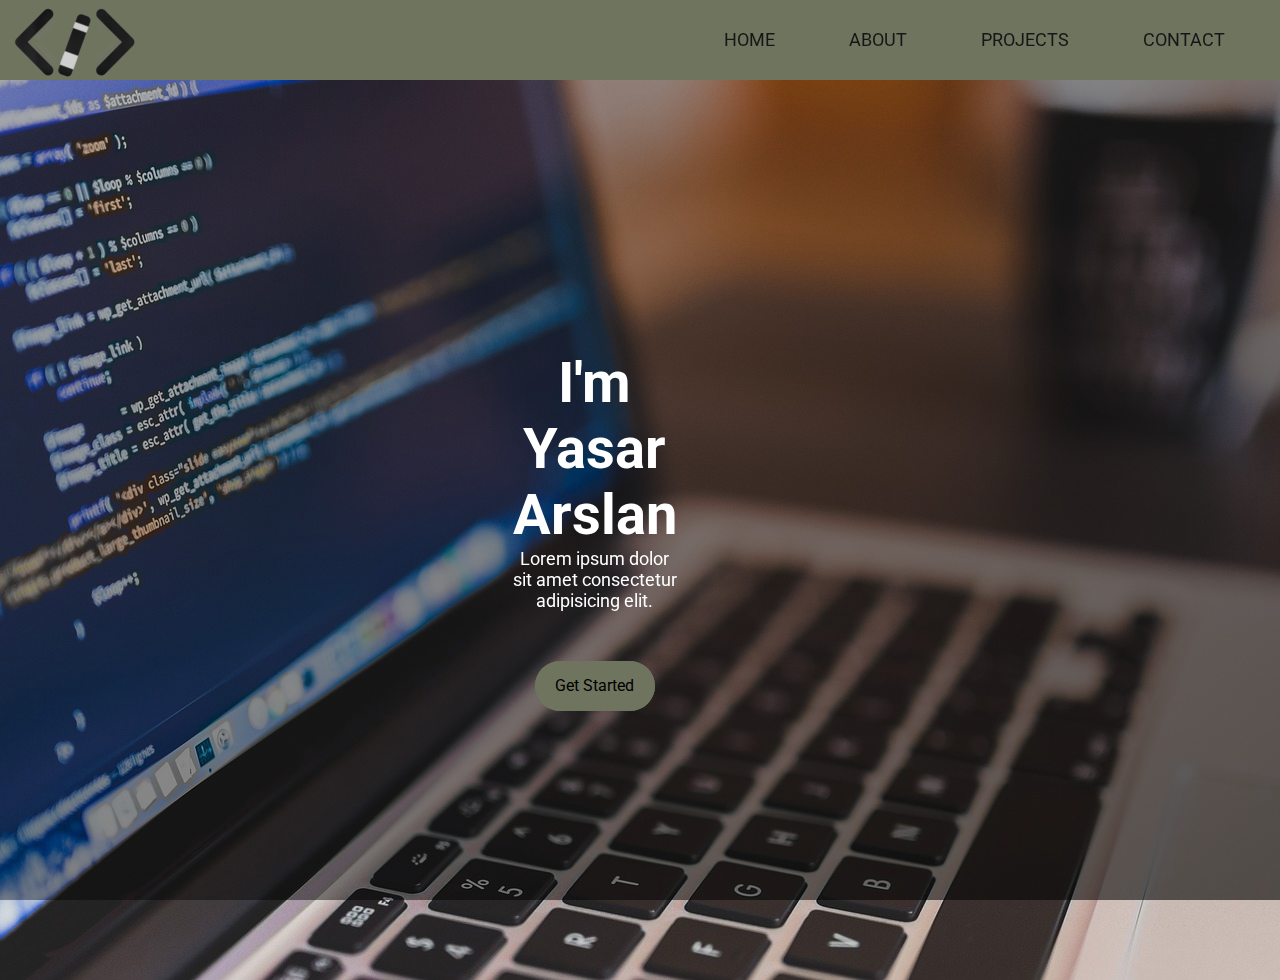
<file: index.html>
<!DOCTYPE html>
<html lang="en">
<head>
    <meta charset="UTF-8">
    <meta http-equiv="X-UA-Compatible" content="IE=edge">
    <meta name="viewport" content="width=device-width, initial-scale=1.0">
    <title>My Portfolio</title>
    <link rel="stylesheet" href="style.css">
    <link rel="stylesheet" href="https://stackpath.bootstrapcdn.com/font-awesome/4.7.0/css/font-awesome.min.css" integrity="sha384-wvfXpqpZZVQGK6TAh5PVlGOfQNHSoD2xbE+QkPxCAFlNEevoEH3Sl0sibVcOQVnN" crossorigin="anonymous">
    <link rel="stylesheet" href="/css/all.css">
    
</head>
<body>

    <!--Nav-Bar Start-->
        
    <nav class="nav-bar">
        <input type="checkbox" id="check">
        <label for="check" class="checkbtn">
            <i class="fa fa-bars" aria-hidden="true"></i>
        </label>
        
        <img class="nav-logo" src="/images/logo (1).png" alt="">
                
        <ul class="navbar-ul bottom-animation">
            <li><a href="/index.html">Home</a></li>
            <li><a href="/about.html">About</a></li>
            <li><a href="/project.html">Projects</a></li>
            <li><a href="/contact.html">Contact</a></li>
        </ul>

    </nav>
    
    <!--Nav-Bar End-->

 
    


    <!--Header Start-->
 
    <main id="home">
        <div class="header">
    
            <div class="header-content">
                <div class="header-content-heading left-animation">
                    <h1>I'm Yasar Arslan</h1>
                    <p>Lorem ipsum dolor sit amet consectetur adipisicing elit.</p>
                    <a href="#">Get Started</a>
                </div>
            </div>
        </div>
    </main>







    <!--Header End-->


     
</body>
</html>
</file>
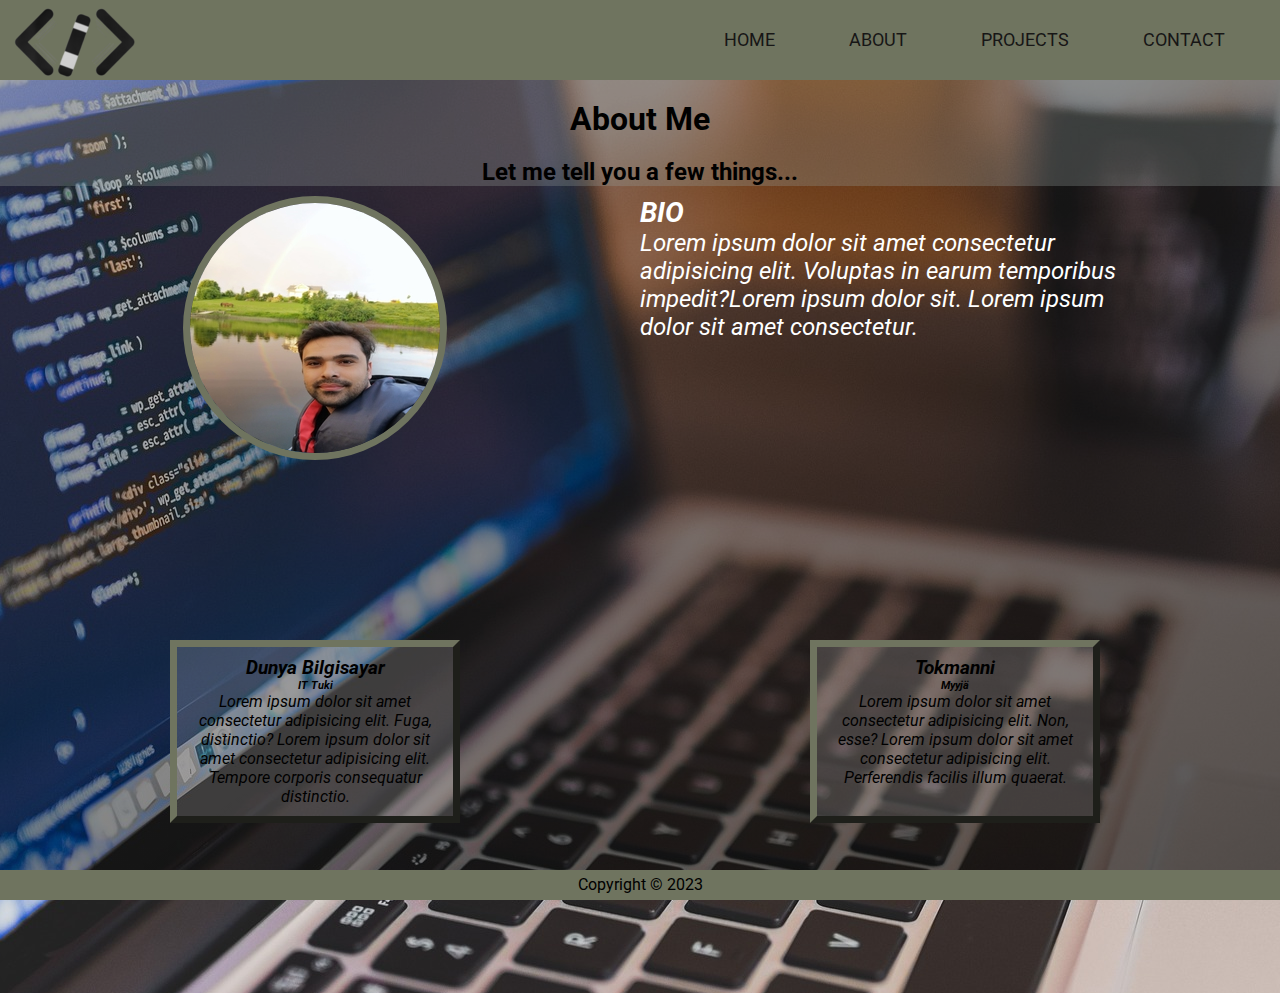
<file: about.html>
<!DOCTYPE html>
<html lang="en">
<head>
    <meta charset="UTF-8">
    <meta name="viewport" content="width=device-width, initial-scale=1.0">
    <title>About</title>
    <link rel="stylesheet" href="style.css">
    <link rel="stylesheet" href="https://stackpath.bootstrapcdn.com/font-awesome/4.7.0/css/font-awesome.min.css" integrity="sha384-wvfXpqpZZVQGK6TAh5PVlGOfQNHSoD2xbE+QkPxCAFlNEevoEH3Sl0sibVcOQVnN" crossorigin="anonymous">
</head>
<body>
    <nav class="nav-bar">
        <input type="checkbox" id="check">
        <label for="check" class="checkbtn">
            <i class="fa fa-bars" aria-hidden="true"></i>
        </label>
        
        <img class="nav-logo" src="/images/logo (1).png" alt="">
                
        <ul class="navbar-ul bottom-animation">
            <li><a href="/index.html">Home</a></li>
            <li><a href="/about.html">About</a></li>
            <li><a href="/project.html">Projects</a></li>
            <li><a href="/contact.html">Contact</a></li>
        </ul>

    </nav>
    
    <main class="about">
        <h1 class="baslik">
            About Me
        </h1>
        <h2 class="sm-baslik">
            Let me tell you a few things...
        </h2>
        <div class="about-page">
    <div class="about-info left-animation">
        <img src="/images/profil2_250x250.jpg" alt="Yasar Arslan" class="bio-image">

        <div class="bio">
            <h3>BIO</h3>
            <p>Lorem ipsum dolor sit amet consectetur adipisicing elit. Voluptas in earum temporibus impedit?Lorem ipsum dolor sit. Lorem ipsum dolor sit amet consectetur.</p>
        </div>


        <div class="job job-1">
            <h3>Dunya Bilgisayar</h3>
            <h6>IT Tuki</h6>
            <p>Lorem ipsum dolor sit amet consectetur adipisicing elit. Fuga, distinctio? Lorem ipsum dolor sit amet consectetur adipisicing elit. Tempore corporis consequatur distinctio.</p>
        </div>

        <div class="job job-2">
            <h3>Tokmanni</h3>
            <h6>Myyjä</h6>
            <p>Lorem ipsum dolor sit amet consectetur adipisicing elit. Non, esse? Lorem ipsum dolor sit amet consectetur adipisicing elit. Perferendis facilis illum quaerat.</p>
        </div>

       


    </div>
</div>

    </main>
    


    <!--FOOTER START-->
    <footer id="main-footer">
        Copyright &copy; 2023
    </footer>
    <!--FOOTER END-->
    
</body>
</html>
</file>
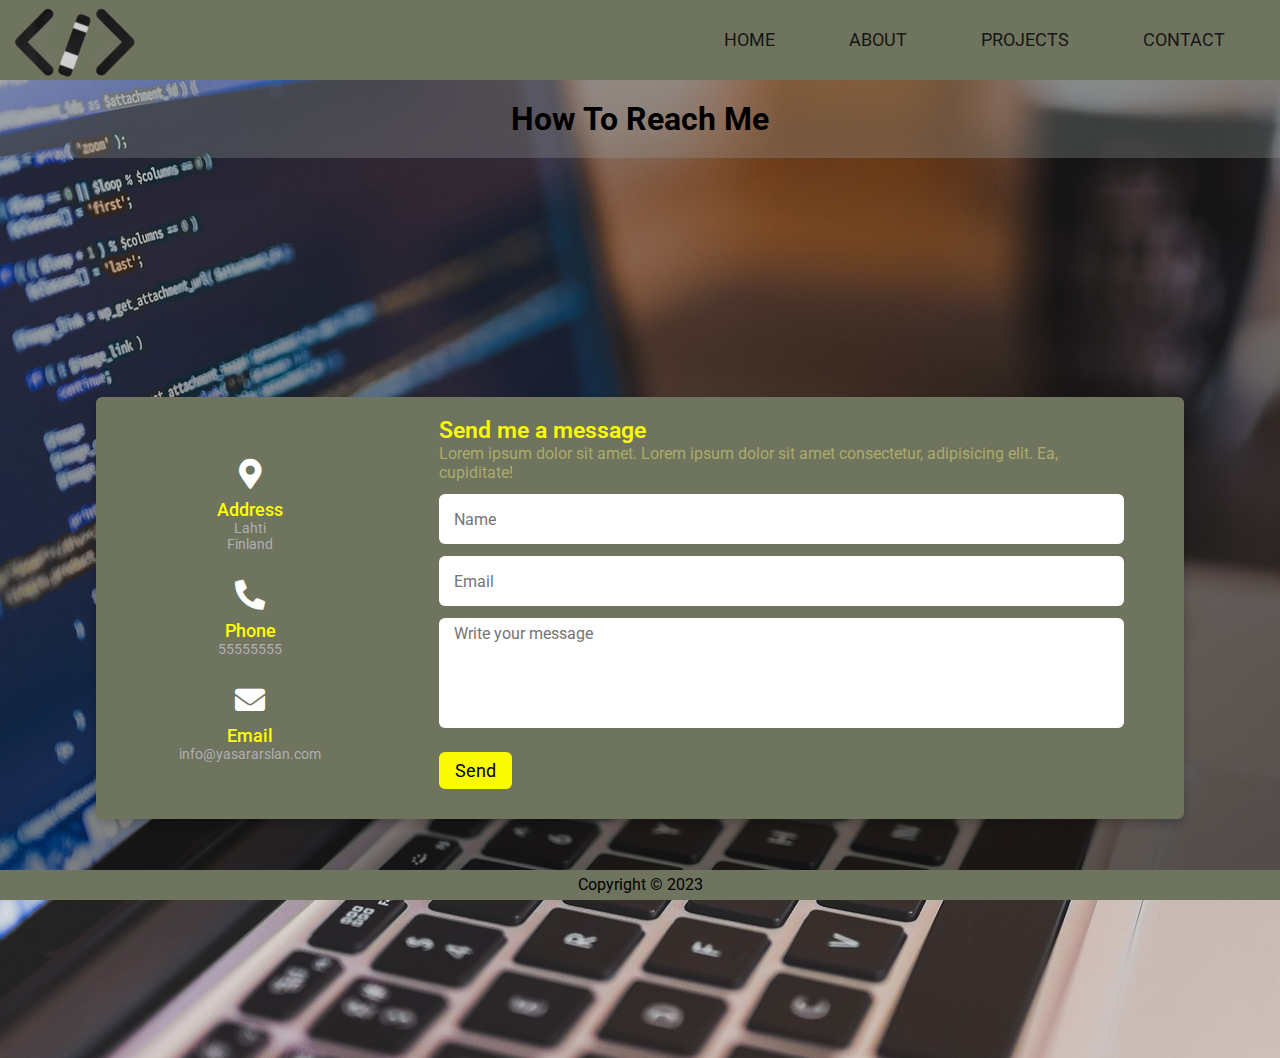
<file: contact.html>
<!DOCTYPE html>
<html lang="en">
<head>
    <meta charset="UTF-8">
    <meta name="viewport" content="width=device-width, initial-scale=1.0">
    <title>Contact</title>
    <link rel="stylesheet" href="style.css">
    <link rel="stylesheet" href="https://cdnjs.cloudflare.com/ajax/libs/font-awesome/5.15.2/css/all.min.css" />

</head>
<body>
    <nav class="nav-bar">
        <input type="checkbox" id="check">
        <label for="check" class="checkbtn">
            <i class="fa fa-bars" aria-hidden="true"></i>
        </label>
        
        <img class="nav-logo" src="/images/logo (1).png" alt="">
                
        <ul class="navbar-ul bottom-animation">
            <li><a href="/index.html">Home</a></li>
            <li><a href="/about.html">About</a></li>
            <li><a href="/project.html">Projects</a></li>
            <li><a href="#">Contact</a></li>
        </ul>

    </nav>
    
    <main class="about">
        <h1 class="baslik">
            How To Reach  Me 
        </h1>
      <div class="formcont">
        <div class="containercon">
            <div class="content">
                <div class="left-side">
                    <div class="address details">
                        <i class="fas fa-map-marker-alt" ></i> 
                        <div class="topic">Address</div>
                        <div class="text">Lahti</div>
                        <div class="text">Finland</div>
                    </div>
                    <div class="phone details">
                        <i class="fas fa-phone-alt"></i>
                        <div class="topic">Phone</div>
                        <div class="text">55555555</div>
                    </div>
                    <div class="email details">
                        <i class="fas fa-envelope"></i>
                        <div class="topic">Email</div>
                        <div class="text">info@yasararslan.com</div>
                    </div>
                </div>
                <div class="right-side">
                    <div class="topic-text">
                        Send me a message
                    </div>
                    <p>Lorem ipsum dolor sit amet. Lorem ipsum dolor sit amet consectetur, adipisicing elit. Ea, cupiditate!</p>
                    <form action="#">
                        <div class="input-box">
                            <input type="text" placeholder="Name">
                        </div>
                        <div class="input-box">
                            <input type="text" placeholder="Email"> 
                        </div>
                        <div class="input-box message-box">
                            <textarea placeholder="Write your message" rows="5"></textarea>
                        </div>
                        <div class="button">
                            <input type="button" value="Send">
                        </div>
                    </form>
                </div>
            </div>
        </div>


       
    </div>  
        

       


   

    </main>
    


    <!--FOOTER START-->
    <footer id="main-footer">
        Copyright &copy; 2023
    </footer>
    <!--FOOTER END-->
    
</body>
</html>
</file>
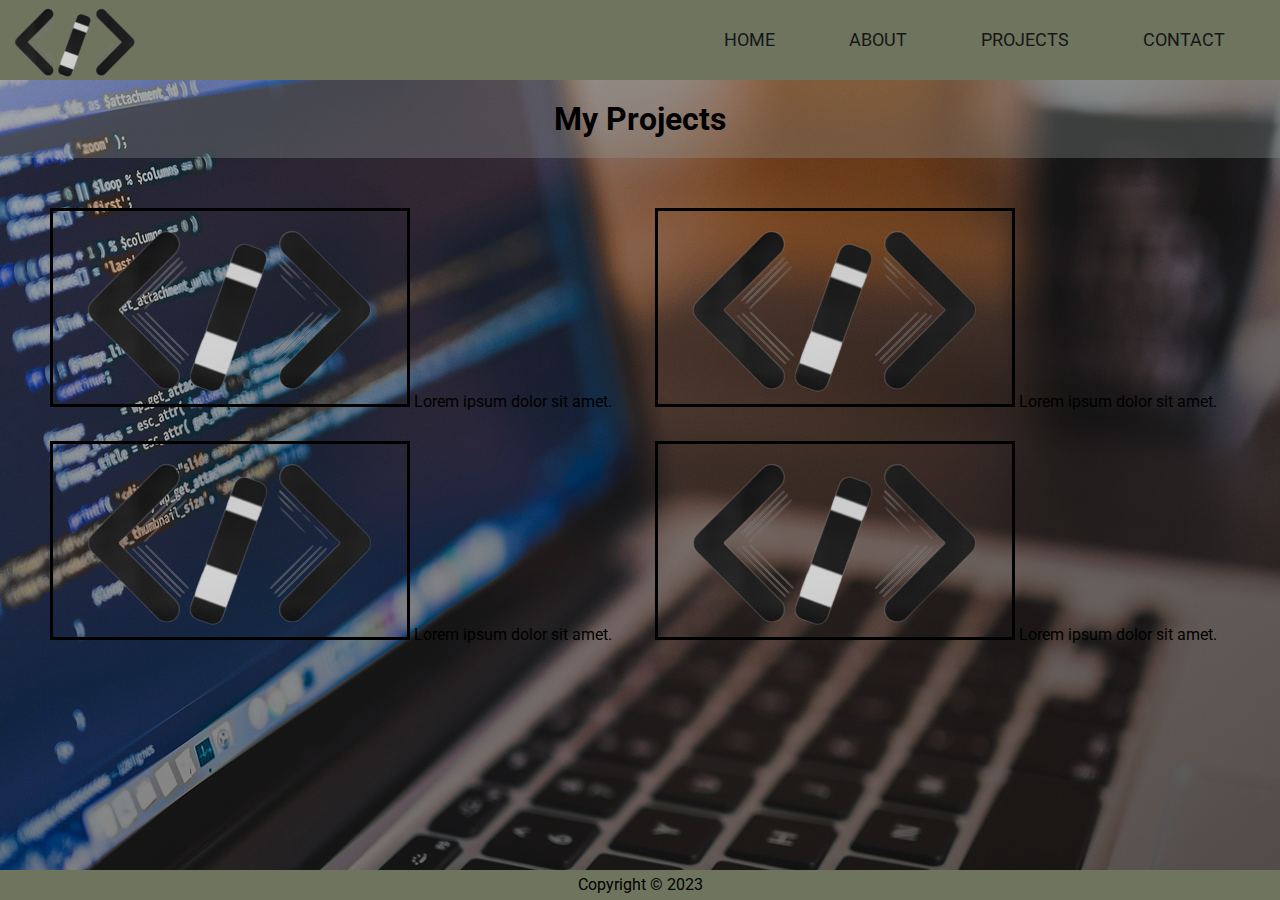
<file: project.html>
<!DOCTYPE html>
<html lang="en">
<head>
    <meta charset="UTF-8">
    <meta name="viewport" content="width=device-width, initial-scale=1.0">
    <title>Project</title>
    <link rel="stylesheet" href="style.css">
    <link rel="stylesheet" href="https://stackpath.bootstrapcdn.com/font-awesome/4.7.0/css/font-awesome.min.css" integrity="sha384-wvfXpqpZZVQGK6TAh5PVlGOfQNHSoD2xbE+QkPxCAFlNEevoEH3Sl0sibVcOQVnN" crossorigin="anonymous">
</head>
<body>
    <nav class="nav-bar">
        <input type="checkbox" id="check">
        <label for="check" class="checkbtn">
            <i class="fa fa-bars" aria-hidden="true"></i>
        </label>
        
        <img class="nav-logo" src="/images/logo (1).png" alt="">
                
        <ul class="navbar-ul bottom-animation">
            <li><a href="/index.html">Home</a></li>
            <li><a href="/about.html">About</a></li>
            <li><a href="/project.html">Projects</a></li>
            <li><a href="/contact.html">Contact</a></li>
        </ul>

    </nav>
    
    <main class="about">
        <h1 class="baslik">
            My Projects
        </h1>
        <div class="projects left-animation">
        <div class="project1">
            <a  href="">
            <img border="3"  src="/images/logo.png" alt="">  Lorem ipsum dolor sit amet.</a>
        </div>
        
        <div class="project2">
            <a  href="">
            <img border="3"  src="/images/logo.png" alt="">  Lorem ipsum dolor sit amet.</a>
        </div>

        <div class="project3">
            <a  href="">
            <img border="3"  src="/images/logo.png" alt="">  Lorem ipsum dolor sit amet.</a>
        </div>


        <div class="project4">
            <a  href="">
            <img border="3"  src="/images/logo.png" alt="">  Lorem ipsum dolor sit amet.</a>
        </div>
    </div>



    

        

       


   

    </main>
    


    <!--FOOTER START-->
    <footer id="main-footer">
        Copyright &copy; 2023
    </footer>
    <!--FOOTER END-->
    
</body>
</html>
</file>
<file: style.css>
@import url('https://fonts.googleapis.com/css2?family=Roboto:ital,wght@0,100;0,300;0,400;0,500;0,700;0,900;1,100;1,300;1,400;1,500;1,700;1,900&display=swap');
* {
    font-family: 'Roboto', sans-serif;
    padding: 0;
    margin: 0;
    box-sizing: border-box;
    text-decoration: none;
    list-style: none;

    
}

html, body {
    height: 100%;
}

 body {
    
    
    background: linear-gradient(to right bottom,rgba(0,0,0,0.2), rgba(0,0,0,0.6)) , url(/images/imgback.jpg)no-repeat top center;  
    height: 100vh;
    background-attachment: fixed;


    
 }

/*-------------NAV-BAR css START----------------*/
nav {
    background: #6f745f;
    height: 80px;
    width: 100%;
}

label.nav-logo {
    color: #fff;
    font-size: 2.2em;
    line-height: 80px;
    padding: 0 ;
    height: 10;
}

nav ul {
    float: right;
    margin-right: 20px;
}

nav ul li {
    display: inline-block;
    line-height: 80px;
    margin: 0 5px;
}

nav ul li a {
    color: #171616;
    font-size: 1.1em;
    padding: 15px 30px;
    text-transform: uppercase;
    
}

.nav-bar a.active, a:hover {
    background: #565c5db4;
    transition: 500ms all;
}

.checkbtn {
    font-size: 2em;
    color: #000000;
    float: right;
    line-height: 80px;
    margin-right: 40px;
    cursor: pointer;
    display: none;
}

#check {
    display: none;
}

 /*--------------NAV-BAR css END--------------*/







/*----------Header css START-------*/

html, body {
    height: 100%;
    margin: 0;
    padding: 0;
}

.header {
    display: flex;
    align-items: center;
    justify-content: center;
    height: 100vh;
    
}

.header-content {
    display: flex;
    flex-direction: column;
    align-items: center;
    justify-content: center;
    height: 100%;
    padding: 70px;
    max-width: 500%;
    margin-left: 500px;
}

.header-content-heading {
    text-align: center;
    color: #ffffff;
    max-width: 500px;
    margin: 0 auto;
}


.header-content .header-content-heading h1 {
    font-size: 56px;
}
.header-content .header-content-heading p {
    font-size: 18px;
    margin-bottom: 50px;
}
.header-content .header-content-heading a { 
    display: block;
    height: 50px;
    width: 120px;
    background: #6F745F;
    text-align: center;
    line-height: 50px;
    color: #000;
    border-radius: 50px;
    transition: 300ms all;
    backface-visibility: hidden;
    position: relative;
    margin: 0 auto;
    
}
.header-content .header-content-heading a:after { 
    display: block;
    content: "";
    width: 100%;
    height: 100%;
    background-color: #6F745F;
    border-radius: 50px;
    transition: 300ms all;
    position: absolute;
    left: 0;
    top: 0;
    z-index: -1;
}
.header-content .header-content-heading a:hover{ 
    transform: translateY(-5px);
    box-shadow: 0 10px 20px rgba(0,0,0,0.5);
}
.header-content .header-content-heading a:active{ 
    transform: translateY(-2px);
    box-shadow: 0 5px 10px rgba(0,0,0,0.5);
}
.header-content .header-content-heading a:hover::after{ 
    transform: scale(1.3);
    opacity: 0;
}

/*----------Header css END-------*/


/*---------ABOUT PAGE------------*/

.baslik {
    text-align:center;
    padding: 20px;
    background-color: rgba(150, 160, 154, 0.3)  ;
    
    
    
}
.sm-baslik {
    text-align: center;
    background-color: rgba(150, 160, 154, 0.3)  ;
    
}


.about-info {
    display: grid;
    grid-gap: 10px;
    grid-template-areas: 'bioimage bio bio' 'job1 job2 job3';
    grid-template-columns: repeat(2, 1fr); }
    .about-info .bio-image {
      grid-area: bioimage;
      margin: auto;
      border-radius: 50%;
      border: #6F745F 7px solid; }
    .about-info .bio {
      grid-area: bio;
      font-size: 1.5rem; 
      margin-right: 150px;
    }

      
    .about-info .job-1 {
        grid-area: job1; 
    }
    .about-info .job-2 {
        grid-area: job2; 
    }
    
    .about-info .job {
      background: #f2f0f02f;
      padding: 10px;
    
      border: #6F745F 7px outset;
      margin: 170px;
      
      text-align: center;
      color: #000000;
      font-style: italic;
    }

    

.about-page {
    padding-top: 10px;
}

.bio {
    color: #fff;
    font-style: italic;
}




/*---------ABOUT PAGE------------*/








/*-------------Project Start--------*/

.projects a {
    color:#000000;
   
}

.projects a:hover {
    color:#6F745F;
}

.projects {
    display: grid;
    grid-gap: 30px;
    padding: 50px;
    grid-template-columns: repeat(2, 1fr);
}



/*-------------Project END--------*/



/*----------Contact Page START------*/
.text-color {
    color: rgb(120, 152, 24);
}
.boxes {
    display: flex;
    flex-wrap: wrap;
    justify-content: space-evenly;
    align-items: center;
    margin-top: 1rem;
 }
    .boxes div {
      font-size: 2rem;
      border: 3px #fff solid;
      padding: 1.5rem 2.5rem;
      margin-bottom: 3rem;
      transition: 0.5s all ease-out;
      color: #cbe2ea;
     }
      .boxes div:hover {
        padding: 0.5rem 1.5rem;
        background: #6F745F;
        color: #fff; }
        .boxes div:hover span {
          color: #fff; }

.formcont {
    min-height: 100vh;
    width: 100%;
    display: flex;
    align-items: center;
    color: yellow;
    justify-content: center;
}

.containercon {
    width: 85%;
    background: #6F745F;
    border-radius: 6px;
    padding: 20px 60px 30px 40px;
    box-shadow: 0 5px 10px rgba(0,0,0,0.2);
}
.containercon .content {
    display: flex;
    align-items: center;
    justify-content: space-between;
}
.containercon .content .left-side {
    width: 25%;
    height: 100%;
    display: flex;
    flex-direction: column;
    align-items: center;
    justify-content: center;
    margin-top: 15px;
    position: relative;
}
.content .left-side::before {
    content: '';
    position: absolute;
    height: 70%;
    width: 2px;
    right: -15px;
    top: 50%;
    transform: translateY(-50%);
}
.content .left-side .details {
    margin: 14px;
    text-align: center;
}
.content .left-side .details i {
    font-size: 30px;
    color: #ffffff;
    margin-bottom: 10px;
}
.content .left-side .details .topic {
    font-size: 18px;
    font-weight: 500;
}
.content .left-side .details .text {
    font-size: 14px;
    color:#afafb6
}
.content .right-side {
    width: 75%;
    margin-left: 75px;
}
.right-side .topic-text {
    font-size: 23px;
    font-weight: 600;
    color: rgb(251, 251, 0);
}
.right-side p {
    color: #abab6a;
}
.right-side .input-box {
    height: 50px;
    width: 100%;
    margin: 12px 0;
}
.input-box input,.input-box textarea {
    height: 100%;
    width: 100%;
    border: none;
    outline: none;
    font-size: 16px;
    background: #fff;
    border-radius: 6px;
    padding: 0 15px;
    resize: none;
}
.message-box {
    min-height: 110px;
}
.input-box textarea {
    padding-top: 6px;
}
.right-side .button {
    display: inline-block;
    margin-top: 12px;
}
.button input {
    color: #000000;
    font-size: 18px;
    outline: none;
    border: none;
    padding: 8px 16px;
    border-radius: 6px;
    background: rgb(251, 251, 0);
    cursor: pointer;
    transition: all 0.3s ease;
}
.button input:hover {
    background: #a1a123;
}
/*----------Contact Page END------*/





/* ---------responsive start ----------*/
@media (max-width: 991px) {
    label.logo 
        {
        font-size: 2em;
        padding-left: 50px;
    }
    nav ul li a
    {
        font-size: 1em;
    }
    .containercon {
        width: 90%;
        padding: 30px 40px 40px 35px;
    }
    .content .right-side {
        width: 75%;
        margin-left: 55px;

    }
    .header-content {
        margin-left: 80px;
    }
}

@media (max-width: 768px) {
    .checkbtn
    {
        display: block;
    }
    ul
    {
        position: fixed;
        width: 50%;
        height: 100vh;
        background: #6f745f;
        top: 80px;
        left: -100%;
        text-align: center;
        transition: all 0.5s;
        opacity: 95%;
    }
    nav ul li 
    {
        display: block;
        margin: 50px 0;
        line-height: 30px;
    }
    nav ul li a
    {
        font-size: 1.2em;
    }
    .nav-bar .nav-bar-ul a:hover {
        background: none;
        color: #cbe2ea;
    }
    #check:checked ~ ul
    {
        left: 0;
    }
    .about-info {
        grid-template-areas: 'bioimage' 'bio' 'job1' 'job2' 'job3';
        grid-template-columns: 1fr; }
    .bio {
        margin-left: 100px;
    }
    .projects {
        grid-template-columns: repeat(1, 1fr);
        
    }
    .containercon {
        margin: 40px 0;
        height: 100%;
    }
    .content {
        flex-direction: column-reverse;
    }
   .left-side {
    width: 100%;
    flex-direction: row;
    margin-top: 40px;
    justify-content: center;
    flex-wrap: wrap;
   }
   .left-side::before {
    display: none;
   }
   .right-side {
    width: 100%;
    margin-left: 0;
   }
   body {
    background: linear-gradient(to right bottom,rgba(0,0,0,0.2), rgba(0,0,0,0.6)) , url(/images/imgback.jpg)no-repeat top center;  
    height: 100vh;
    background-attachment: fixed;

   }
   html, body {
    height: 100%;
}
.header-content {
    margin-left: 30px;
}
   }

   @media (max-width: 500px) {
    body {
        background: linear-gradient(to right bottom,rgba(0,0,0,0.2), rgba(0,0,0,0.6)) , url(/images/imgback.jpg)no-repeat top center;  
    height: 100vh;
    background-attachment: fixed;
    }
    html, body {
        height: 100%;
    }
   }



    

/* ---------responsive end ----------*/
   




/* --- KeyFrames Start --- */
.left-animation {
    animation: moveInLeft 1000ms;
}
.bottom-animation {
    animation: moveInBottom 1000ms;
}
@keyframes moveInLeft {
    0% {
        transform: translateX(-100px);
        opacity: 0;                
    }
    75% {
        transform: translateX(20px);
    }
    100% {
        transform: translateX(0);
    }
}
@keyframes moveInBottom {
    0% {
        transform: translateY(100px);
        opacity: 0;                
    }
    75% {
        transform: translateY(-20px);
    }
    100% {
        transform: translateY(0);
    }
}
/* --- KeyFrames End --- */





/* footer*/
#main-footer {
    text-align: center;
    padding: 5px;
    background: #6F745F;
    color: #000;
    height: 30px; 
    position: fixed;
    bottom: 0;
    width: 100%;
    z-index: 1;
}
</file>
